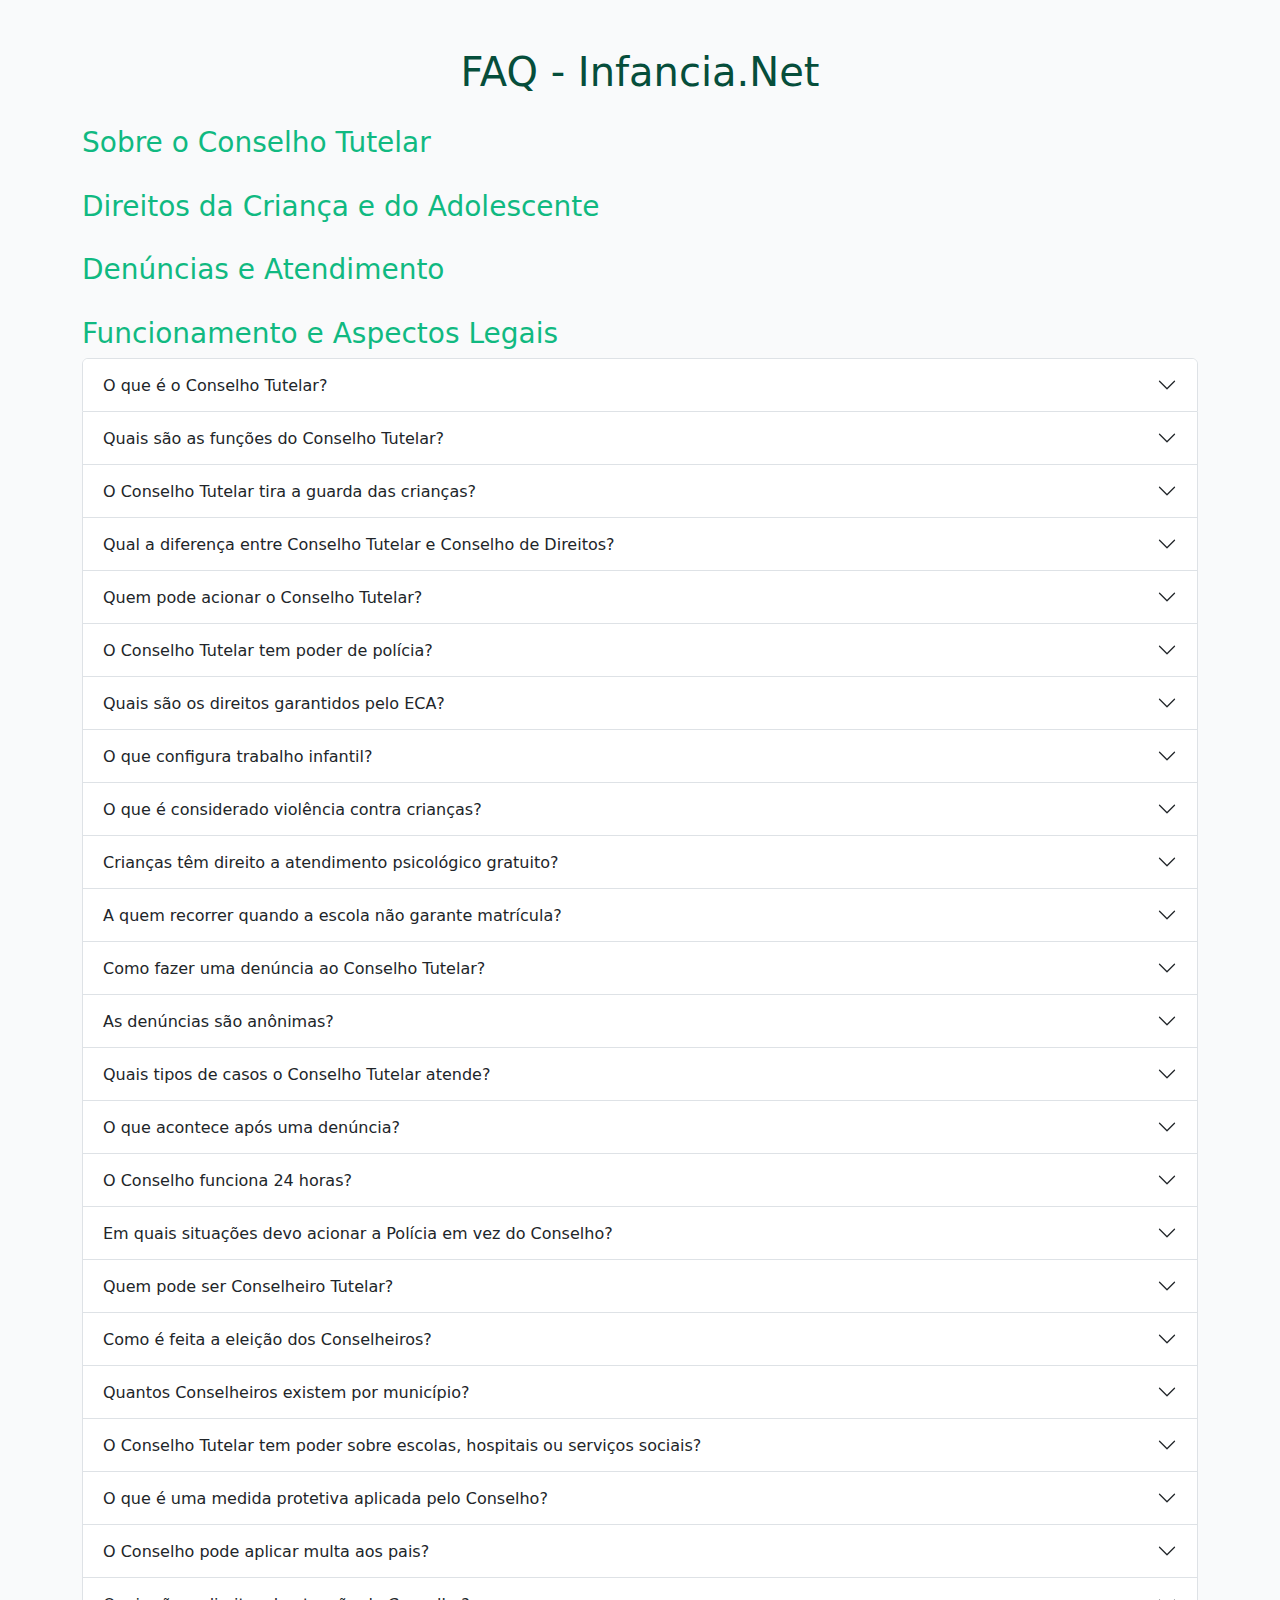
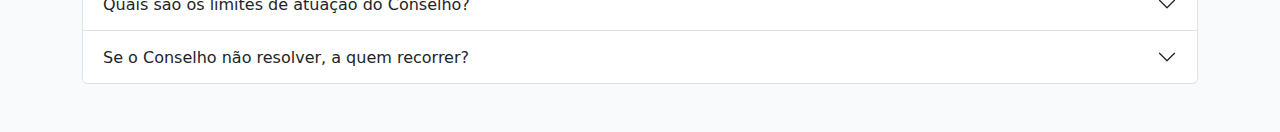
<file: faq_infancia_net.html>
<!DOCTYPE html>
<html lang="pt-br">
  <head>
    <meta charset="UTF-8" />
    <meta name="viewport" content="width=device-width, initial-scale=1.0" />
    <title>FAQ - Infancia.Net</title>
    <link
      href="https://cdn.jsdelivr.net/npm/bootstrap@5.3.3/dist/css/bootstrap.min.css"
      rel="stylesheet"
    />
    <style>
      body {
        background-color: #f9fafb;
      }
      h1 {
        color: #064e3b;
      }
      h3 {
        color: #10b981;
        margin-top: 30px;
      }
    </style>
  </head>
  <body>
    <div class="container py-5">
      <h1 class="text-center mb-4">FAQ - Infancia.Net</h1>

      <div class="accordion" id="faqAccordion">
        <!-- Categoria 1: Sobre o Conselho Tutelar -->
        <h3>Sobre o Conselho Tutelar</h3>
        <h3>Direitos da Criança e do Adolescente</h3>
        <h3>Denúncias e Atendimento</h3>
        <h3>Funcionamento e Aspectos Legais</h3>
        <div class="accordion-item">
          <h2 class="accordion-header" id="heading1">
            <button
              class="accordion-button collapsed"
              type="button"
              data-bs-toggle="collapse"
              data-bs-target="#collapse1"
            >
              O que é o Conselho Tutelar?
            </button>
          </h2>
          <div
            id="collapse1"
            class="accordion-collapse collapse"
            data-bs-parent="#faqAccordion"
          >
            <div class="accordion-body">
              É um órgão público autônomo, encarregado de zelar pelos direitos
              da criança e do adolescente, conforme o ECA (Art. 131).
            </div>
          </div>
        </div>

        <div class="accordion-item">
          <h2 class="accordion-header" id="heading2">
            <button
              class="accordion-button collapsed"
              type="button"
              data-bs-toggle="collapse"
              data-bs-target="#collapse2"
            >
              Quais são as funções do Conselho Tutelar?
            </button>
          </h2>
          <div
            id="collapse2"
            class="accordion-collapse collapse"
            data-bs-parent="#faqAccordion"
          >
            <div class="accordion-body">
              Atender crianças, adolescentes e suas famílias em casos de
              violação de direitos, aplicando medidas de proteção.
            </div>
          </div>
        </div>

        <div class="accordion-item">
          <h2 class="accordion-header" id="heading3">
            <button
              class="accordion-button collapsed"
              type="button"
              data-bs-toggle="collapse"
              data-bs-target="#collapse3"
            >
              O Conselho Tutelar tira a guarda das crianças?
            </button>
          </h2>
          <div
            id="collapse3"
            class="accordion-collapse collapse"
            data-bs-parent="#faqAccordion"
          >
            <div class="accordion-body">
              Não. A retirada da guarda é decisão judicial, não cabe ao
              Conselho.
            </div>
          </div>
        </div>

        <div class="accordion-item">
          <h2 class="accordion-header" id="heading4">
            <button
              class="accordion-button collapsed"
              type="button"
              data-bs-toggle="collapse"
              data-bs-target="#collapse4"
            >
              Qual a diferença entre Conselho Tutelar e Conselho de Direitos?
            </button>
          </h2>
          <div
            id="collapse4"
            class="accordion-collapse collapse"
            data-bs-parent="#faqAccordion"
          >
            <div class="accordion-body">
              O Conselho Tutelar atua na proteção individual, e o Conselho de
              Direitos na formulação de políticas públicas.
            </div>
          </div>
        </div>

        <div class="accordion-item">
          <h2 class="accordion-header" id="heading5">
            <button
              class="accordion-button collapsed"
              type="button"
              data-bs-toggle="collapse"
              data-bs-target="#collapse5"
            >
              Quem pode acionar o Conselho Tutelar?
            </button>
          </h2>
          <div
            id="collapse5"
            class="accordion-collapse collapse"
            data-bs-parent="#faqAccordion"
          >
            <div class="accordion-body">
              Qualquer cidadão pode acionar o Conselho ao perceber violação de
              direitos.
            </div>
          </div>
        </div>

        <div class="accordion-item">
          <h2 class="accordion-header" id="heading6">
            <button
              class="accordion-button collapsed"
              type="button"
              data-bs-toggle="collapse"
              data-bs-target="#collapse6"
            >
              O Conselho Tutelar tem poder de polícia?
            </button>
          </h2>
          <div
            id="collapse6"
            class="accordion-collapse collapse"
            data-bs-parent="#faqAccordion"
          >
            <div class="accordion-body">
              Não. Atua administrativamente na proteção de direitos, sem funções
              policiais.
            </div>
          </div>
        </div>

        <div class="accordion-item">
          <h2 class="accordion-header" id="heading7">
            <button
              class="accordion-button collapsed"
              type="button"
              data-bs-toggle="collapse"
              data-bs-target="#collapse7"
            >
              Quais são os direitos garantidos pelo ECA?
            </button>
          </h2>
          <div
            id="collapse7"
            class="accordion-collapse collapse"
            data-bs-parent="#faqAccordion"
          >
            <div class="accordion-body">
              Vida, saúde, alimentação, educação, esporte, lazer,
              profissionalização, cultura, dignidade, respeito, liberdade e
              convivência familiar e comunitária.
            </div>
          </div>
        </div>

        <div class="accordion-item">
          <h2 class="accordion-header" id="heading8">
            <button
              class="accordion-button collapsed"
              type="button"
              data-bs-toggle="collapse"
              data-bs-target="#collapse8"
            >
              O que configura trabalho infantil?
            </button>
          </h2>
          <div
            id="collapse8"
            class="accordion-collapse collapse"
            data-bs-parent="#faqAccordion"
          >
            <div class="accordion-body">
              Trabalho antes dos 16 anos, salvo na condição de aprendiz a partir
              dos 14 anos.
            </div>
          </div>
        </div>

        <div class="accordion-item">
          <h2 class="accordion-header" id="heading9">
            <button
              class="accordion-button collapsed"
              type="button"
              data-bs-toggle="collapse"
              data-bs-target="#collapse9"
            >
              O que é considerado violência contra crianças?
            </button>
          </h2>
          <div
            id="collapse9"
            class="accordion-collapse collapse"
            data-bs-parent="#faqAccordion"
          >
            <div class="accordion-body">
              Violência física, psicológica, negligência, abuso sexual,
              exploração e trabalho infantil.
            </div>
          </div>
        </div>

        <div class="accordion-item">
          <h2 class="accordion-header" id="heading10">
            <button
              class="accordion-button collapsed"
              type="button"
              data-bs-toggle="collapse"
              data-bs-target="#collapse10"
            >
              Crianças têm direito a atendimento psicológico gratuito?
            </button>
          </h2>
          <div
            id="collapse10"
            class="accordion-collapse collapse"
            data-bs-parent="#faqAccordion"
          >
            <div class="accordion-body">
              Sim, através do SUS, CRAS, CREAS e serviços socioassistenciais.
            </div>
          </div>
        </div>

        <div class="accordion-item">
          <h2 class="accordion-header" id="heading11">
            <button
              class="accordion-button collapsed"
              type="button"
              data-bs-toggle="collapse"
              data-bs-target="#collapse11"
            >
              A quem recorrer quando a escola não garante matrícula?
            </button>
          </h2>
          <div
            id="collapse11"
            class="accordion-collapse collapse"
            data-bs-parent="#faqAccordion"
          >
            <div class="accordion-body">
              Ao Conselho Tutelar, que pode acionar a escola e órgãos
              responsáveis.
            </div>
          </div>
        </div>

        <div class="accordion-item">
          <h2 class="accordion-header" id="heading12">
            <button
              class="accordion-button collapsed"
              type="button"
              data-bs-toggle="collapse"
              data-bs-target="#collapse12"
            >
              Como fazer uma denúncia ao Conselho Tutelar?
            </button>
          </h2>
          <div
            id="collapse12"
            class="accordion-collapse collapse"
            data-bs-parent="#faqAccordion"
          >
            <div class="accordion-body">
              Presencialmente, por telefone, email ou Disque 100.
            </div>
          </div>
        </div>

        <div class="accordion-item">
          <h2 class="accordion-header" id="heading13">
            <button
              class="accordion-button collapsed"
              type="button"
              data-bs-toggle="collapse"
              data-bs-target="#collapse13"
            >
              As denúncias são anônimas?
            </button>
          </h2>
          <div
            id="collapse13"
            class="accordion-collapse collapse"
            data-bs-parent="#faqAccordion"
          >
            <div class="accordion-body">
              Sim. A identidade de quem denuncia é mantida em sigilo.
            </div>
          </div>
        </div>

        <div class="accordion-item">
          <h2 class="accordion-header" id="heading14">
            <button
              class="accordion-button collapsed"
              type="button"
              data-bs-toggle="collapse"
              data-bs-target="#collapse14"
            >
              Quais tipos de casos o Conselho Tutelar atende?
            </button>
          </h2>
          <div
            id="collapse14"
            class="accordion-collapse collapse"
            data-bs-parent="#faqAccordion"
          >
            <div class="accordion-body">
              Violência, negligência, trabalho infantil, abandono escolar, abuso
              e exploração.
            </div>
          </div>
        </div>

        <div class="accordion-item">
          <h2 class="accordion-header" id="heading15">
            <button
              class="accordion-button collapsed"
              type="button"
              data-bs-toggle="collapse"
              data-bs-target="#collapse15"
            >
              O que acontece após uma denúncia?
            </button>
          </h2>
          <div
            id="collapse15"
            class="accordion-collapse collapse"
            data-bs-parent="#faqAccordion"
          >
            <div class="accordion-body">
              O Conselho investiga, realiza visitas, escuta e toma medidas de
              proteção.
            </div>
          </div>
        </div>

        <div class="accordion-item">
          <h2 class="accordion-header" id="heading16">
            <button
              class="accordion-button collapsed"
              type="button"
              data-bs-toggle="collapse"
              data-bs-target="#collapse16"
            >
              O Conselho funciona 24 horas?
            </button>
          </h2>
          <div
            id="collapse16"
            class="accordion-collapse collapse"
            data-bs-parent="#faqAccordion"
          >
            <div class="accordion-body">
              Possui plantão 24h para emergências, além do horário
              administrativo.
            </div>
          </div>
        </div>

        <div class="accordion-item">
          <h2 class="accordion-header" id="heading17">
            <button
              class="accordion-button collapsed"
              type="button"
              data-bs-toggle="collapse"
              data-bs-target="#collapse17"
            >
              Em quais situações devo acionar a Polícia em vez do Conselho?
            </button>
          </h2>
          <div
            id="collapse17"
            class="accordion-collapse collapse"
            data-bs-parent="#faqAccordion"
          >
            <div class="accordion-body">
              Em flagrantes de crime, como abuso sexual, violência física ou
              sequestro.
            </div>
          </div>
        </div>

        <div class="accordion-item">
          <h2 class="accordion-header" id="heading18">
            <button
              class="accordion-button collapsed"
              type="button"
              data-bs-toggle="collapse"
              data-bs-target="#collapse18"
            >
              Quem pode ser Conselheiro Tutelar?
            </button>
          </h2>
          <div
            id="collapse18"
            class="accordion-collapse collapse"
            data-bs-parent="#faqAccordion"
          >
            <div class="accordion-body">
              Maiores de 21 anos, ensino médio completo, idoneidade moral e
              residência no município.
            </div>
          </div>
        </div>

        <div class="accordion-item">
          <h2 class="accordion-header" id="heading19">
            <button
              class="accordion-button collapsed"
              type="button"
              data-bs-toggle="collapse"
              data-bs-target="#collapse19"
            >
              Como é feita a eleição dos Conselheiros?
            </button>
          </h2>
          <div
            id="collapse19"
            class="accordion-collapse collapse"
            data-bs-parent="#faqAccordion"
          >
            <div class="accordion-body">
              Por voto direto da comunidade, organizado pelo CMDCA a cada 4
              anos.
            </div>
          </div>
        </div>

        <div class="accordion-item">
          <h2 class="accordion-header" id="heading20">
            <button
              class="accordion-button collapsed"
              type="button"
              data-bs-toggle="collapse"
              data-bs-target="#collapse20"
            >
              Quantos Conselheiros existem por município?
            </button>
          </h2>
          <div
            id="collapse20"
            class="accordion-collapse collapse"
            data-bs-parent="#faqAccordion"
          >
            <div class="accordion-body">
              No mínimo 5 por unidade de Conselho, podendo ser mais conforme a
              população.
            </div>
          </div>
        </div>

        <div class="accordion-item">
          <h2 class="accordion-header" id="heading21">
            <button
              class="accordion-button collapsed"
              type="button"
              data-bs-toggle="collapse"
              data-bs-target="#collapse21"
            >
              O Conselho Tutelar tem poder sobre escolas, hospitais ou serviços
              sociais?
            </button>
          </h2>
          <div
            id="collapse21"
            class="accordion-collapse collapse"
            data-bs-parent="#faqAccordion"
          >
            <div class="accordion-body">
              Não. Pode requisitar serviços, mas não exerce autoridade direta
              sobre eles.
            </div>
          </div>
        </div>

        <div class="accordion-item">
          <h2 class="accordion-header" id="heading22">
            <button
              class="accordion-button collapsed"
              type="button"
              data-bs-toggle="collapse"
              data-bs-target="#collapse22"
            >
              O que é uma medida protetiva aplicada pelo Conselho?
            </button>
          </h2>
          <div
            id="collapse22"
            class="accordion-collapse collapse"
            data-bs-parent="#faqAccordion"
          >
            <div class="accordion-body">
              Encaminhamentos para serviços, acolhimento, orientação, inclusão
              em programas, entre outros.
            </div>
          </div>
        </div>

        <div class="accordion-item">
          <h2 class="accordion-header" id="heading23">
            <button
              class="accordion-button collapsed"
              type="button"
              data-bs-toggle="collapse"
              data-bs-target="#collapse23"
            >
              O Conselho pode aplicar multa aos pais?
            </button>
          </h2>
          <div
            id="collapse23"
            class="accordion-collapse collapse"
            data-bs-parent="#faqAccordion"
          >
            <div class="accordion-body">
              Não diretamente. Encaminha casos ao Ministério Público que pode
              propor sanções.
            </div>
          </div>
        </div>

        <div class="accordion-item">
          <h2 class="accordion-header" id="heading24">
            <button
              class="accordion-button collapsed"
              type="button"
              data-bs-toggle="collapse"
              data-bs-target="#collapse24"
            >
              Quais são os limites de atuação do Conselho?
            </button>
          </h2>
          <div
            id="collapse24"
            class="accordion-collapse collapse"
            data-bs-parent="#faqAccordion"
          >
            <div class="accordion-body">
              Não julga, não prende, atua na proteção e encaminhamento de casos.
            </div>
          </div>
        </div>

        <div class="accordion-item">
          <h2 class="accordion-header" id="heading25">
            <button
              class="accordion-button collapsed"
              type="button"
              data-bs-toggle="collapse"
              data-bs-target="#collapse25"
            >
              Se o Conselho não resolver, a quem recorrer?
            </button>
          </h2>
          <div
            id="collapse25"
            class="accordion-collapse collapse"
            data-bs-parent="#faqAccordion"
          >
            <div class="accordion-body">
              Ministério Público, Defensoria Pública ou Vara da Infância e
              Juventude.
            </div>
          </div>
        </div>
      </div>
    </div>

    <script src="https://cdn.jsdelivr.net/npm/bootstrap@5.3.3/dist/js/bootstrap.bundle.min.js"></script>
  </body>
</html>
</file>
